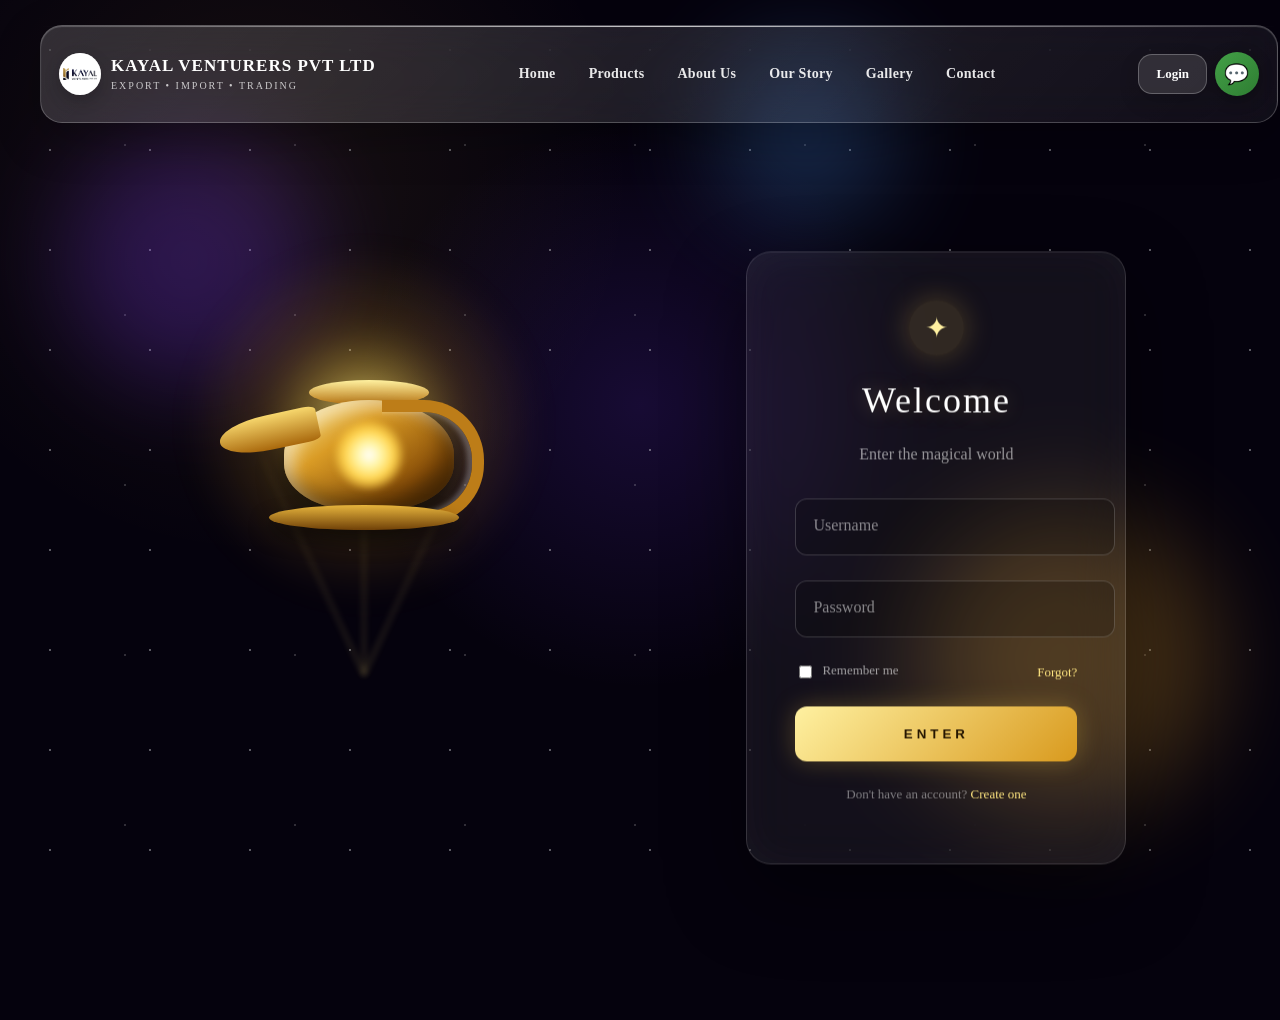
<file: templates/login.html>
<!DOCTYPE html>
<html lang="en">
<head>
    <meta charset="UTF-8">
    <meta name="viewport" content="width=device-width, initial-scale=1.0">
    <link rel="stylesheet" href="/static/css/login.css">
    <link rel="stylesheet" href="/static/css/navbar.css">
    <link rel="stylesheet" href="/static/css/chat.css">
    <title>Login - Kayal Venturers</title>
</head>
<body>

    <div class="navbar-wrapper" id="navbarWrapper">

    <nav class="navbar" id="navbar">

        <!-- =================================================
             LOGO
        ================================================== -->

        <a href="#home" class="brand">

            <div class="brand-logo">
                <img src="/static/images/logo.png" alt="">
            </div>

            <div class="brand-text">

                <div class="brand-name">
                    KAYAL VENTURERS PVT LTD
                </div>

                <div class="brand-subtitle">
                    EXPORT • IMPORT • TRADING
                </div>

            </div>

        </a>


        <!-- =================================================
             NAVIGATION
        ================================================== -->

        <ul class="nav-menu" id="navMenu">

            <li class="nav-item">

                <a href="/static/index.html"
                   class="nav-link active">

                    Home

                </a>

            </li>


            <li class="nav-item">

                <a href="#products"
                   class="nav-link">

                    Products

                </a>

            </li>


            <li class="nav-item">

                <a href="/static/about.html"
                   class="nav-link">

                    About Us

                </a>

            </li>


            <li class="nav-item">

                <a href="#story"
                   class="nav-link">

                    Our Story

                </a>

            </li>


            <li class="nav-item">

                <a href="/static/gallery.html"
                   class="nav-link">

                    Gallery

                </a>

            </li>


            <li class="nav-item">

                <a href="#contact"
                   class="nav-link">

                    Contact

                </a>

            </li>

        </ul>


        <!-- =================================================
             RIGHT SIDE
        ================================================== -->

        <div class="nav-action">

            <a href="login.html"
               class="contact-button"
               id="loginButton">

                Login

            </a>


            <!--
                This can connect to your
                existing chat button later.
            -->

            <button
                class="nav-chat-button"
                id="chatButton"
                type="button"
                aria-label="Open Chat">

                💬

            </button>

        </div>


        <!-- =================================================
             MOBILE MENU BUTTON
        ================================================== -->

        <button
            class="menu-toggle"
            id="menuToggle"
            type="button"
            aria-label="Open navigation menu">

            <span></span>
            <span></span>
            <span></span>

        </button>

    </nav>

</div> 

    <!-- MAGICAL BACKGROUND -->
    <div class="magic-background">
        <div class="stars"></div>
        <div class="magic-orb orb-one"></div>
        <div class="magic-orb orb-two"></div>
        <div class="magic-orb orb-three"></div>
    </div>

    <!-- LAMP -->
    <div class="lamp-area">
        <div class="lamp-glow"></div>
        <div class="light-ray ray-one"></div>
        <div class="light-ray ray-two"></div>
        <div class="light-ray ray-three"></div>
        <div class="magic-lamp">
            <div class="lamp-top"></div>
            <div class="lamp-body">
                <div class="lamp-light"></div>
            </div>
            <div class="lamp-handle"></div>
            <div class="lamp-spout"></div>
            <div class="lamp-base"></div>
        </div>
        <div class="magic-smoke smoke-one"></div>
        <div class="magic-smoke smoke-two"></div>
        <div class="magic-smoke smoke-three"></div>
    </div>

    <!-- LOGIN BOX -->
    <div class="login-container">
        <div class="login-box">
            <div class="login-icon">✦</div>
            <h1>Welcome</h1>
            <p class="login-subtitle">Enter the magical world</p>

            <form id="loginForm">
                <div class="input-group">
                    <input type="text" id="username" required placeholder=" ">
                    <label for="username">Username</label>
                </div>

                <div class="input-group">
                    <input type="password" id="password" required placeholder=" ">
                    <label for="password">Password</label>
                </div>

                <div class="login-options">
                    <label class="remember">
                        <input type="checkbox" id="rememberMe">
                        <span>Remember me</span>
                    </label>
                    <a href="#">Forgot?</a>
                </div>

                <button type="submit" class="magic-button">
                    <span>ENTER</span>
                    <div class="button-glow"></div>
                </button>
            </form>

            <p class="register-text">
                Don't have an account?
                <a href="#">Create one</a>
            </p>
        </div>
    </div>

    <!-- CHAT BUTTON -->

<!-- <button id="chatButton" class="chat-button">
    💬
</button> -->


<!-- CHAT BOX -->

<div id="chatBox" class="chat-box">

    <!-- HEADER -->

    <div class="chat-header">

        <div class="chat-profile">

            <div class="chat-logo">
                <img src="/static/images/logo.png" alt="">
            </div>

            <div class="chat-title">
                <h3>Kayal Venturers Pvt Ltd</h3>
                <span>
                    <i></i> Online
                </span>
            </div>

        </div>

        <button id="closeChat" class="close-chat">
            ×
        </button>

    </div>


    <!-- WELCOME SECTION -->

    <div class="chat-welcome">

        <h2>
            Start a Conversation 👋
        </h2>

        <p>
            How can we help you today?
        </p>

        <div class="quick-buttons">

            <button class="quick-message"
                    onclick="selectMessage('I need a product enquiry.')">
                📦 Product Enquiry
            </button>

            <button class="quick-message"
                    onclick="selectMessage('I need an export enquiry.')">
                🚢 Export Enquiry
            </button>

            <button class="quick-message"
                    onclick="selectMessage('I would like to request a quotation.')">
                💰 Request a Quote
            </button>

        </div>

    </div>


    <!-- CHAT BODY -->

    <div class="chat-body" id="chatBody">

        <div class="message received">

            Hello! 👋

            <br><br>

            Welcome to <strong>Kayal Venturers</strong>.

            <br><br>

            Please tell us how we can help you.

        </div>

    </div>

    <!-- CHAT FOOTER -->

    <div class="chat-footer">

        <input
            type="text"
            id="chatInput"
            placeholder="Type your message..."
        >

        <button
            id="sendMessage"
            class="send-button"
            type="button">
        </button>

    </div>

</div>



    <!-- BACKGROUND CONTROL -->
    <!-- <div class="background-control">
        <label for="backgroundColor">Background</label>
        <input type="color" id="backgroundColor" value="#05020d">
    </div> -->

    <!-- =====================================================
     JAVASCRIPT
    ===================================================== -->
    <script src="/static/js/navbar.js"></script>
    <script src="/static/js/login.js"></script>
    <script src="/static/js/chat.js"></script>
    

</body>
</html>
</file>
<file: static/css/login.css>
/* =====================================================
   KAYAL VENTURERS
   MAGICAL LOGIN PAGE
===================================================== */





/* =====================================================
   ROOT VARIABLES
===================================================== */

:root {

    --background-color: #05020d;

    --gold: #ffd76a;

    --gold-light: #fff4b0;

    --purple: #9b5cff;

    --white: #ffffff;

}


/* =====================================================
   GLOBAL RESET
===================================================== */
/* 
* {

    margin: 0;

    padding: 0;

    box-sizing: border-box;

} */


html,
body {

    width: 100%;

    min-height: 100%;

    margin: 0;

    padding: 0;

    /* overflow: hidden; */

}


body {

    /* font-family:
        Arial,
        Helvetica,
        sans-serif; */

    background:
        var(--background-color);

    color:
        var(--white);

    padding-top: 120px;

    min-height: 100vh;

}


/* =====================================================
   MAGICAL BACKGROUND
===================================================== */

.magic-background {

    position: fixed;

    inset: 0;

    width: 100%;

    height: 100%;

    overflow: hidden;

    background:

        radial-gradient(
            circle at 50% 45%,
            rgba(120,60,255,0.16),
            transparent 35%
        ),

        radial-gradient(
            circle at 20% 20%,
            rgba(255,190,70,0.08),
            transparent 30%
        ),

        var(--background-color);

    z-index: 0;

}


/* =====================================================
   STARS
===================================================== */

.stars {

    position: absolute;

    inset: 0;

    background-image:

        radial-gradient(
            white 1px,
            transparent 1px
        ),

        radial-gradient(
            rgba(255,255,255,0.5) 1px,
            transparent 1px
        );

    background-size:
        100px 100px,
        170px 170px;

    background-position:
        0 0,
        40px 60px;

    opacity: 0.35;

    animation:
        starMove 20s linear infinite;

}


@keyframes starMove {

    from {

        transform:
            translateY(0);

    }

    to {

        transform:
            translateY(-100px);

    }

}


/* =====================================================
   MAGIC ORBS
===================================================== */

.magic-orb {

    position: absolute;

    border-radius: 50%;

    filter: blur(50px);

    opacity: 0.25;

    animation:
        floatingOrb 8s ease-in-out infinite;

}


/* =====================================================
   MAGIC ORB 1
===================================================== */

.orb-one {

    width: 250px;

    height: 250px;

    background:
        #7b35ff;

    left: 5%;

    top: 15%;

}


/* =====================================================
   MAGIC ORB 2
===================================================== */

.orb-two {

    width: 300px;

    height: 300px;

    background:
        #ffb52e;

    right: 5%;

    bottom: 10%;

    animation-delay:
        2s;

}


/* =====================================================
   MAGIC ORB 3
===================================================== */

.orb-three {

    width: 180px;

    height: 180px;

    background:
        #4e9cff;

    right: 30%;

    top: 5%;

    animation-delay:
        4s;

}


/* =====================================================
   ORB ANIMATION
===================================================== */

@keyframes floatingOrb {

    0%,
    100% {

        transform:
            translate(0,0);

    }

    50% {

        transform:
            translate(30px,-40px);

    }

}


/* =====================================================
   LAMP AREA
===================================================== */

.lamp-area {

    position: absolute;

    left: 12%;

    top: 50%;

    width: 420px;

    height: 500px;

    transform:
        translateY(-50%);

    z-index: 5;

}


/* =====================================================
   LAMP GLOW
===================================================== */

.lamp-glow {

    position: absolute;

    width: 350px;

    height: 350px;

    left: 50%;

    top: 45%;

    transform:
        translate(-50%, -50%);

    border-radius: 50%;

    background:

        radial-gradient(
            circle,
            rgba(255,240,150,0.95) 0%,
            rgba(255,210,70,0.45) 20%,
            rgba(255,180,30,0.15) 40%,
            transparent 72%
        );

    filter:
        blur(15px);

    animation:
        lampGlow 2.5s ease-in-out infinite;

}


/* =====================================================
   LAMP GLOW ANIMATION
===================================================== */

@keyframes lampGlow {

    0%,
    100% {

        opacity: 0.65;

        transform:
            translate(-50%, -50%)
            scale(0.95);

    }

    50% {

        opacity: 1;

        transform:
            translate(-50%, -50%)
            scale(1.12);

    }

}


/* =====================================================
   MAGIC LAMP
===================================================== */

.magic-lamp {

    position: absolute;

    width: 250px;

    height: 210px;

    left: 50%;

    top: 50%;

    transform:
        translate(-50%, -50%);

}


/* =====================================================
   LAMP BODY
===================================================== */

.lamp-body {

    position: absolute;

    width: 170px;

    height: 110px;

    left: 45px;

    top: 55px;

    border-radius:
        50% 50% 42% 42%;

    background:

        linear-gradient(
            145deg,
            #fff1a0,
            #d99b25 35%,
            #8a4f08 75%,
            #3d2104
        );

    box-shadow:

        inset
        -12px -15px 20px
        rgba(0,0,0,0.35),

        inset
        10px 8px 15px
        rgba(255,255,255,0.45),

        0 15px 25px
        rgba(0,0,0,0.5);

}


/* =====================================================
   LAMP LIGHT
===================================================== */

.lamp-light {

    position: absolute;

    width: 70px;

    height: 70px;

    left: 50%;

    top: 50%;

    transform:
        translate(-50%, -50%);

    border-radius: 50%;

    background:

        radial-gradient(
            circle,
            #ffffff 0%,
            #fff5a5 25%,
            #ffd34d 50%,
            transparent 75%
        );

    filter:
        blur(3px);

    animation:
        flameLight 1.5s ease-in-out infinite;

}


/* =====================================================
   FLAME LIGHT ANIMATION
===================================================== */

@keyframes flameLight {

    0%,
    100% {

        transform:
            translate(-50%, -50%)
            scale(0.9);

        opacity:
            0.75;

    }

    50% {

        transform:
            translate(-50%, -50%)
            scale(1.15);

        opacity:
            1;

    }

}


/* =====================================================
   LAMP TOP
===================================================== */

.lamp-top {

    position: absolute;

    width: 120px;

    height: 25px;

    left: 70px;

    top: 35px;

    border-radius: 50%;

    background:

        linear-gradient(
            to bottom,
            #fff1a0,
            #b87512
        );

}


/* =====================================================
   LAMP SPOUT
===================================================== */

.lamp-spout {

    position: absolute;

    width: 100px;

    height: 35px;

    left: -20px;

    top: 70px;

    border-radius:
        80% 20% 20% 80%;

    transform:
        rotate(-12deg);

    background:

        linear-gradient(
            to bottom,
            #f7d76d,
            #a9680c
        );

}


/* =====================================================
   LAMP HANDLE
===================================================== */

.lamp-handle {

    position: absolute;

    width: 90px;

    height: 100px;

    right: 5px;

    top: 55px;

    border:
        12px solid #bd7d18;

    border-left:
        0;

    border-radius:
        0 60px 60px 0;

    box-shadow:

        inset
        -5px 0 5px
        rgba(255,255,255,0.25);

}


/* =====================================================
   LAMP BASE
===================================================== */

.lamp-base {

    position: absolute;

    width: 190px;

    height: 25px;

    left: 30px;

    bottom: 25px;

    border-radius: 50%;

    background:

        linear-gradient(
            to bottom,
            #e7b53d,
            #704108
        );

    box-shadow:

        0 10px 20px
        rgba(0,0,0,0.5);

}


/* =====================================================
   MAGICAL SMOKE
===================================================== */

.magic-smoke {

    position: absolute;

    width: 25px;

    height: 25px;

    border-radius: 50%;

    background:

        radial-gradient(
            circle,
            rgba(255,255,255,0.8),
            rgba(190,130,255,0.3),
            transparent
        );

    filter:
        blur(4px);

    opacity:
        0;

    left:
        205px;

    top:
        110px;

}


/* =====================================================
   SMOKE 1
===================================================== */

.smoke-one {

    animation:
        smoke 4s ease-in-out infinite;

}


/* =====================================================
   SMOKE 2
===================================================== */

.smoke-two {

    animation:
        smoke 4s ease-in-out 1.3s infinite;

}


/* =====================================================
   SMOKE 3
===================================================== */

.smoke-three {

    animation:
        smoke 4s ease-in-out 2.6s infinite;

}


/* =====================================================
   SMOKE ANIMATION
===================================================== */

@keyframes smoke {

    0% {

        opacity:
            0;

        transform:
            translate(0,0)
            scale(0.5);

    }

    20% {

        opacity:
            0.8;

    }

    100% {

        opacity:
            0;

        transform:
            translate(40px,-130px)
            scale(2);

    }

}


/* =====================================================
   LIGHT RAYS
===================================================== */

.light-ray {

    position: absolute;

    left: 50%;

    top: 35%;

    width: 3px;

    height: 300px;

    transform-origin:
        center bottom;

    background:

        linear-gradient(
            to top,
            rgba(255,230,120,0.5),
            transparent
        );

    filter:
        blur(3px);

    opacity:
        0.4;

    animation:
        rayPulse 3s ease-in-out infinite;

}


/* =====================================================
   RAY 1
===================================================== */

.ray-one {

    transform:
        translateX(-50%)
        rotate(-25deg);

}


/* =====================================================
   RAY 2
===================================================== */

.ray-two {

    transform:
        translateX(-50%)
        rotate(0deg);

    animation-delay:
        0.7s;

}


/* =====================================================
   RAY 3
===================================================== */

.ray-three {

    transform:
        translateX(-50%)
        rotate(25deg);

    animation-delay:
        1.4s;

}


/* =====================================================
   RAY ANIMATION
===================================================== */

@keyframes rayPulse {

    0%,
    100% {

        opacity:
            0.1;

    }

    50% {

        opacity:
            0.7;

    }

}


/* =====================================================
   LOGIN CONTAINER
===================================================== */

.login-container {

    position: absolute;

    right: 12%;

    top: 62%;

    transform:
        translateY(-50%);

    width: 380px;

    z-index: 10;

}


/* =====================================================
   LOGIN BOX
===================================================== */

.login-box {

    padding: 48px;

    border-radius: 25px;

    background:
        rgba(255,255,255,0.06);

    border:
        1px solid
        rgba(255,255,255,0.15);

    backdrop-filter:
        blur(25px);

    -webkit-backdrop-filter:
        blur(25px);

    box-shadow:

        0 30px 80px
        rgba(0,0,0,0.45),

        inset
        0 0 40px
        rgba(255,255,255,0.03);

}


/* =====================================================
   LOGIN ICON
===================================================== */

.login-icon {

    width: 55px;

    height: 55px;

    margin:
        0 auto 20px;

    display: flex;

    align-items: center;

    justify-content: center;

    border-radius: 50%;

    color:
        #fff0a0;

    font-size:
        28px;

    background:
        rgba(255,215,90,0.12);

    box-shadow:

        0 0 30px
        rgba(255,210,70,0.25);

}


/* =====================================================
   LOGIN TITLE
===================================================== */

.login-box h1 {

    text-align: center;

    font-size: 36px;

    font-weight: 400;

    letter-spacing: 2px;

    color:
        white;

    text-shadow:

        0 0 20px
        rgba(255,220,100,0.25);

}


/* =====================================================
   LOGIN SUBTITLE
===================================================== */

.login-subtitle {

    margin:
        10px 0 35px;

    text-align:
        center;

    color:
        rgba(255,255,255,0.55);

}


/* =====================================================
   INPUT GROUP
===================================================== */

.input-group {

    position: relative;

    margin-bottom:
        25px;

}


/* =====================================================
   INPUT
===================================================== */

.input-group input {

    width: 100%;

    height: 55px;

    padding:
        0 18px;

    border:
        1px solid
        rgba(255,255,255,0.18);

    outline:
        none;

    border-radius:
        12px;

    background:
        rgba(0,0,0,0.2);

    color:
        white;

    font-size:
        15px;

}


/* =====================================================
   INPUT LABEL
===================================================== */

.input-group label {

    position: absolute;

    left: 18px;

    top: 18px;

    color:
        rgba(255,255,255,0.5);

    pointer-events:
        none;

    transition:
        0.3s;

}


/* =====================================================
   INPUT FOCUS
===================================================== */

.input-group input:focus {

    border-color:
        rgba(255,220,100,0.7);

    box-shadow:

        0 0 20px
        rgba(255,210,70,0.1);

}


/* =====================================================
   FLOATING INPUT LABEL
===================================================== */

.input-group input:focus + label,
.input-group input:not(:placeholder-shown) + label {

    top:
        -8px;

    left:
        14px;

    padding:
        0 6px;

    font-size:
        11px;

    background:
        var(--background-color);

    color:
        #ffe681;

}


/* =====================================================
   LOGIN OPTIONS
===================================================== */

.login-options {

    display:
        flex;

    justify-content:
        space-between;

    align-items:
        center;

    margin-bottom:
        25px;

    font-size:
        13px;

}


/* =====================================================
   REMEMBER ME
===================================================== */

.remember {

    display:
        flex;

    gap:
        7px;

    color:
        rgba(255,255,255,0.6);

}


/* =====================================================
   LOGIN LINKS
===================================================== */

.login-options a,
.register-text a {

    color:
        #ffe681;

    text-decoration:
        none;

}


.login-options a:hover,
.register-text a:hover {

    text-shadow:
        0 0 10px #ffd85c;

}


/* =====================================================
   MAGIC BUTTON
===================================================== */

.magic-button {

    position:
        relative;

    width:
        100%;

    height:
        55px;

    border:
        none;

    border-radius:
        12px;

    cursor:
        pointer;

    overflow:
        hidden;

    color:
        #241500;

    font-weight:
        bold;

    letter-spacing:
        4px;

    background:

        linear-gradient(
            135deg,
            #fff1a1,
            #d99a1e
        );

    box-shadow:

        0 0 25px
        rgba(255,210,70,0.25);

    transition:
        0.3s;

}


/* =====================================================
   MAGIC BUTTON HOVER
===================================================== */

.magic-button:hover {

    transform:
        translateY(-3px);

    box-shadow:

        0 0 40px
        rgba(255,210,70,0.55);

}


/* =====================================================
   MAGIC BUTTON ACTIVE
===================================================== */

.magic-button:active {

    transform:
        scale(0.97);

}


/* =====================================================
   BUTTON GLOW
===================================================== */

.button-glow {

    position:
        absolute;

    top:
        0;

    left:
        -100%;

    width:
        50%;

    height:
        100%;

    background:

        linear-gradient(
            90deg,
            transparent,
            rgba(255,255,255,0.7),
            transparent
        );

    transform:
        skewX(-20deg);

    animation:
        buttonSweep 3s infinite;

}


/* =====================================================
   BUTTON SWEEP ANIMATION
===================================================== */

@keyframes buttonSweep {

    0% {

        left:
            -100%;

    }

    40%,
    100% {

        left:
            150%;

    }

}


/* =====================================================
   REGISTER TEXT
===================================================== */

.register-text {

    margin-top:
        25px;

    text-align:
        center;

    font-size:
        13px;

    color:
        rgba(255,255,255,0.45);

}


/* =====================================================
   BACKGROUND CONTROL
===================================================== */

.background-control {

    position:
        fixed;

    bottom:
        20px;

    left:
        20px;

    z-index:
        100;

    display:
        none !important;

    align-items:
        center;

    gap:
        10px;

    padding:
        10px 14px;

    border-radius:
        10px;

    background:
        rgba(0,0,0,0.35);

    border:
        1px solid
        rgba(255,255,255,0.1);

    backdrop-filter:
        blur(10px);

    font-size:
        12px;

}


/* =====================================================
   BACKGROUND COLOR INPUT
===================================================== */

.background-control input {

    width:
        35px;

    height:
        25px;

    border:
        none;

    padding:
        0;

    cursor:
        pointer;

}


/* =====================================================
   MOBILE
===================================================== */

@media (max-width: 900px) {


    /* =================================================
       MOBILE LAMP
    ================================================== */

    .lamp-area {

        left:
            50%;

        top:
            15%;

        transform:
            translateX(-50%)
            scale(0.55);

    }


    /* =================================================
       MOBILE LOGIN
    ================================================== */

    .login-container {

        left:
            50%;

        right:
            auto;

        top:
            52%;

        width:
            90%;

        max-width:
            390px;

        transform:
            translate(-50%, 0);

    }


    /* =================================================
       MOBILE LOGIN BOX
    ================================================== */

    .login-box {

        padding:
            30px;

    }

}
</file>
<file: static/css/navbar.css>
/* =====================================================
   KAYAL VENTURERS
   3D GLASS NAVBAR
===================================================== */

/* =====================================================
   PAGE BACKGROUND
===================================================== */

/* html,
body {
    margin: 0;
    padding: 0;
    min-height: 100%;
    background:
        radial-gradient(circle at 20% 20%, #176b45 0%, transparent 35%),
        radial-gradient(circle at 80% 30%, #0b5134 0%, transparent 35%),
        linear-gradient(135deg, #031f13, #073b25, #0a5c38);
    color: white;
}
 */






 

/* =====================================================
   NAVBAR WRAPPER
===================================================== */

.navbar-wrapper {

    position: fixed;

    top: 25px;

    left: 50%;

    transform:
        translateX(-50%);

    width:
        min(1200px, calc(100% - 50px));

    z-index: 9999;

    perspective: 1200px;

    transition:
        top 0.4s ease;

}


/* =====================================================
   NAVBAR
===================================================== */

.navbar {

    position: relative;

    width: 100%;

    min-height: 76px;

    padding:
        10px 18px;

    display: flex;

    align-items: center;

    justify-content: space-between;

    gap: 20px;


    /* GLASS */

    background:
        linear-gradient(
            135deg,
            rgba(255,255,255,0.16),
            rgba(255,255,255,0.05)
        );


    backdrop-filter:
        blur(22px);

    -webkit-backdrop-filter:
        blur(22px);


    /* BORDER */

    border:
        1px solid
        rgba(255,255,255,0.22);


    border-radius:
        22px;


    /* 3D SHADOW */

    box-shadow:

        0 15px 45px
        rgba(0,0,0,0.25),

        inset 0 1px 1px
        rgba(255,255,255,0.20);


    transform-style:
        preserve-3d;


    transition:

        min-height 0.4s ease,

        padding 0.4s ease,

        border-radius 0.4s ease,

        background 0.4s ease,

        box-shadow 0.4s ease;

}


/* =====================================================
   TOP GLASS HIGHLIGHT
===================================================== */

.navbar::before {

    content: "";

    position: absolute;

    top: 0;

    left: 0;

    width: 100%;

    height: 1px;

    background:
        linear-gradient(
            90deg,
            transparent,
            rgba(255,255,255,0.7),
            transparent
        );

    pointer-events: none;

}


/* =====================================================
   LOGO
===================================================== */

.brand {

    display: flex;

    align-items: center;

    gap: 10px;

    text-decoration: none;

    color: white;

    flex-shrink: 0;

    transform:
        translateZ(30px);

}


/* =====================================================
   LOGO CIRCLE
===================================================== */

.brand-logo {

    width: 42px;

    height: 42px;

    border-radius: 50%;

    display: flex;

    align-items: center;

    justify-content: center;

    overflow: hidden;

    /* font-size: 22px;

    font-weight: 800; */


    background:
        linear-gradient(
            135deg,
            #ffffff,
            #ffffff
        );


    /* color:
        #0d4b2b; */


    box-shadow:
        0 6px 16px rgba(0,0,0,0.20),
        inset 0 2px 4px rgba(255,255,255,0.8);



     transform: translateZ(20px);

}


/* ACTUAL LOGO IMAGE */

.brand-logo img {
    width: 80%;
    height: 80%;

    max-width: 100%;
    max-height: 100%;

    object-fit: contain;

    display: block;
}


/* =====================================================
   LOGO HOVER 3D
===================================================== */

.brand:hover .brand-logo {

    transform:

        translateZ(20px)

        rotateY(15deg)

        rotateX(-8deg)

        scale(1.08);

}


/* =====================================================
   BRAND TEXT
===================================================== */

.brand-text {

    display: flex;

    flex-direction: column;

    line-height: 1.1;

}


.brand-name {

    font-size: 17px;

    font-weight: 800;

    letter-spacing: 1px;

}


.brand-subtitle {

    font-size: 10px;

    opacity: 0.75;

    letter-spacing: 2px;

    margin-top: 4px;

}


/* =====================================================
   NAV MENU
===================================================== */

.nav-menu {

    display: flex;

    align-items: center;

    justify-content: center;

    gap: 5px;

    list-style: none;

    margin: 0;

    padding: 0;

    transform:
        translateZ(25px);

}


/* =====================================================
   NAV ITEM
===================================================== */

.nav-item {

    position: relative;

}


/* =====================================================
   NAV LINK
===================================================== */

.nav-link {

    position: relative;

    display: block;

    padding:
        13px 14px;

    color:
        rgba(255,255,255,0.90);

    text-decoration: none;

    font-size: 14px;

    font-weight: 600;

    letter-spacing: 0.3px;

    border-radius: 12px;


    transform-style:
        preserve-3d;


    transition:

        color 0.25s ease,

        transform 0.25s ease,

        background 0.25s ease;

}


/* =====================================================
   NAV HOVER 3D
===================================================== */

.nav-link:hover {

    color: white;

    background:
        rgba(255,255,255,0.10);

    transform:

        translateZ(18px)

        translateY(-3px);

}


/* =====================================================
   ANIMATED UNDERLINE
===================================================== */

.nav-link::after {

    content: "";

    position: absolute;

    left: 50%;

    bottom: 5px;

    width: 0;

    height: 2px;

    border-radius: 20px;

    background:
        #8ff5b7;

    transform:
        translateX(-50%);

    box-shadow:
        0 0 10px
        rgba(143,245,183,0.7);

    transition:
        width 0.3s ease;

}


.nav-link:hover::after,
.nav-link.active::after {

    width: 55%;

}


/* =====================================================
   RIGHT ACTION
===================================================== */

.nav-action {

    display: flex;

    align-items: center;

    gap: 8px;

    flex-shrink: 0;

    transform:
        translateZ(35px);

}


/* =====================================================
   CONTACT BUTTON
===================================================== */

.contact-button {

    display: flex;

    align-items: center;

    justify-content: center;

    padding:
        11px 17px;

    border-radius:
        14px;

    border:
        1px solid
        rgba(255,255,255,0.25);

    background:
        rgba(255,255,255,0.12);

    color: white;

    text-decoration: none;

    font-size: 13px;

    font-weight: 700;


    box-shadow:
        0 8px 20px
        rgba(0,0,0,0.15);


    transition:
        all 0.3s ease;

}


.contact-button:hover {

    background:
        rgba(255,255,255,0.20);

    transform:
        translateZ(18px)
        translateY(-3px);

}


/* =====================================================
   CHAT BUTTON
===================================================== */

.nav-chat-button {

    width: 44px;

    height: 44px;

    border-radius: 50%;

    display: flex;

    align-items: center;

    justify-content: center;

    border: none;

    cursor: pointer;

    background:
        linear-gradient(
            135deg,
            #1d9b50,
            #0e6d36
        );

    color: white;

    font-size: 20px;


    box-shadow:

        0 8px 20px
        rgba(0,0,0,0.25),

        inset 0 1px 2px
        rgba(255,255,255,0.3);


    transition:
        all 0.3s ease;

}


.nav-chat-button:hover {

    transform:
        translateZ(20px)
        scale(1.08);

}


/* =====================================================
   MOBILE MENU BUTTON
===================================================== */

.menu-toggle {

    display: none;

    width: 45px;

    height: 45px;

    border: none;

    border-radius: 13px;

    background:
        rgba(255,255,255,0.12);

    border:
        1px solid
        rgba(255,255,255,0.20);

    cursor: pointer;

    position: relative;

    z-index: 10001;

}


.menu-toggle span {

    position: absolute;

    left: 11px;

    width: 23px;

    height: 2px;

    background: white;

    border-radius: 10px;

    transition:
        all 0.3s ease;

}


.menu-toggle span:nth-child(1) {

    top: 14px;

}


.menu-toggle span:nth-child(2) {

    top: 21px;

}


.menu-toggle span:nth-child(3) {

    top: 28px;

}


/* =====================================================
   HAMBURGER → X
===================================================== */

.menu-toggle.active span:nth-child(1) {

    top: 21px;

    transform:
        rotate(45deg);

}


.menu-toggle.active span:nth-child(2) {

    opacity: 0;

}


.menu-toggle.active span:nth-child(3) {

    top: 21px;

    transform:
        rotate(-45deg);

}


/* =====================================================
   SCROLL EFFECT
===================================================== */

body.scrolled .navbar-wrapper {

    top: 12px;

}


body.scrolled .navbar {

    min-height: 62px;

    padding:
        7px 15px;

    border-radius:
        18px;

    background:
        rgba(8,45,27,0.72);


    box-shadow:

        0 15px 40px
        rgba(0,0,0,0.32),

        inset 0 1px 1px
        rgba(255,255,255,0.16);

}


body.scrolled .brand-logo {

    width: 40px;

    height: 40px;

    font-size: 18px;

}


body.scrolled .brand-subtitle {

    display: none;

}


/* =====================================================
   MOBILE
===================================================== */

@media (max-width: 900px) {

    .navbar-wrapper {

        width:
            calc(100% - 30px);

        top: 15px;

    }


    .navbar {

        min-height: 65px;

        padding:
            8px 12px;

    }


    /* ---------------------------------------------
       MOBILE NAV MENU
    --------------------------------------------- */

    .nav-menu {

        position: fixed;

        top: -20px;

        right: -110%;

        width:
            min(360px, 88vw);

        height: 110vh;

        padding:
            110px 30px 40px;

        flex-direction: column;

        align-items: stretch;

        justify-content: flex-start;

        gap: 8px;


        background:
            rgba(7,40,25,0.96);


        backdrop-filter:
            blur(25px);

        -webkit-backdrop-filter:
            blur(25px);


        border-left:
            1px solid
            rgba(255,255,255,0.15);


        box-shadow:
            -20px 0 50px
            rgba(0,0,0,0.3);


        transform: none;


        transition:

            right 0.45s
            cubic-bezier(
                0.22,
                1,
                0.36,
                1
            );

    }


    .nav-menu.open {

        right: 0;

    }


    .nav-link {

        font-size: 18px;

        padding:
            16px 15px;

    }


    .nav-link::after {

        bottom: 8px;

        left: 15px;

        transform: none;

    }


    .nav-link:hover::after,
    .nav-link.active::after {

        width: 80px;

    }


    /* ---------------------------------------------
       HIDE DESKTOP ACTIONS
    --------------------------------------------- */

    .nav-action {

        display: none;

    }


    /* ---------------------------------------------
       SHOW HAMBURGER
    --------------------------------------------- */

    .menu-toggle {

        display: block;

    }


    /* ---------------------------------------------
       LOGO
    --------------------------------------------- */

    .brand-name {

        font-size: 14px;

    }


    .brand-subtitle {

        display: none;

    }


    .brand-logo {

        width: 42px;

        height: 42px;

        font-size: 18px;

    }

}


/* =====================================================
   SMALL MOBILE
===================================================== */

@media (max-width: 500px) {

    .navbar-wrapper {

        width:
            calc(100% - 20px);

    }


    .brand-name {

        font-size: 13px;

        letter-spacing: 0.5px;

    }


    .brand-logo {

        width: 40px;

        height: 40px;

    }

}

------------LOGIN DETAILS----------------------

/* =====================================================
   LOGIN SCREEN HIDDEN BY DEFAULT
===================================================== */

#loginScreen {

    opacity: 0;

    visibility: hidden;

    pointer-events: none;

}


/* =====================================================
   SHOW LOGIN WHEN LOGIN BUTTON IS CLICKED
===================================================== */

#loginScreen.show {

    opacity: 1;

    visibility: visible;

    pointer-events: auto;

}
</file>
<file: static/css/chat.css>
/* =========================================================
   FLOATING CHAT BUTTON
========================================================= */

/* #chatButton.chat-button {
    position: fixed !important;

    top: auto !important;
    left: auto !important;

    right: 25px !important;
    bottom: 25px !important;

    width: 60px;
    height: 60px;

    margin: 0;
    padding: 0;

    border: none;
    border-radius: 50%;

    background-color: #1b5e20;

    color: white;

    font-size: 27px;

    display: flex;
    align-items: center;
    justify-content: center;

    cursor: pointer;

    box-shadow:
        0 6px 20px rgba(0, 0, 0, 0.25);

    z-index: 99999 !important;

    box-sizing: border-box;

    line-height: 1;
} */


/* CHAT BUTTON HOVER */

/* #chatButton.chat-button:hover {
    transform: scale(1.08);
}
 */

/* =========================================================
   CHAT BOX
========================================================= */

/* #chatBox.chat-box {

    position: fixed !important;

    top: auto !important;
    left: auto !important;

    right: 25px !important;
    bottom: 95px !important;

    width: 320px;

    height: 500px;

    margin: 0;
    padding: 0;

    background-color: white;

    border-radius: 18px;

    box-shadow:
        0 12px 40px rgba(0, 0, 0, 0.25);

    z-index: 99998 !important; */

    /*
       IMPORTANT
       JavaScript changes this to FLEX
       when opening the chat.
    */

    /* display: flex;

    flex-direction: column;

    overflow: hidden;

    box-sizing: border-box;
 */
     /* POP-IN */
    /* opacity: 0;
    visibility: hidden;
    transform: scale(0.7) translateY(30px);
    transform-origin: bottom right;

    transition:
        opacity 0.3s ease,
        transform 0.3s ease,
        visibility 0.3s ease;

} */


/* #chatBox.chat-box.show {
    opacity: 1;
    visibility: visible;
    transform: scale(1) translateY(0);
} */




/* =========================================================
   CHAT HEADER
   FIXED - DOES NOT SCROLL
========================================================= */

/* #chatBox .chat-header {

    position: relative;

    width: 100%;

    height: 72px;

    min-height: 72px;

    flex: 0 0 72px;

    display: flex;

    align-items: center;

    justify-content: space-between;

    padding: 12px 16px;

    background-color: #1b5e20;

    color: white;

    box-sizing: border-box;

    z-index: 20;
}
 */

/* =========================================================
   PROFILE
========================================================= */

/* #chatBox .chat-profile {

    display: flex;

    align-items: center;

    gap: 12px;

    min-width: 0;
}
 */

/* =========================================================
   K LOGO
========================================================= */

/* #chatBox .chat-logo {

    width: 44px;
    height: 44px;

    min-width: 44px;

    display: flex;

    align-items: center;
    justify-content: center;

    border-radius: 50%;

    background-color: white;

    overflow: hidden;

    color: #1b5e20;

}


#chatBox  .chat-logo img {

    width: 32px;

    height: 32px;

    object-fit: contain;

    display: block;

} */

/* =========================================================
   CHAT TITLE
========================================================= */

/* #chatBox .chat-title {

    display: flex;

    flex-direction: column;

    justify-content: center;

    min-width: 0;
}


/* KAYAL VENTURERS */

/* #chatBox .chat-title h3 {

    margin: 0;

    padding: 0;

    color: white;

    font-size: 15px;

    font-weight: 600;

    line-height: 1.3;

    white-space: nowrap;

    text-transform: uppercase;
}
 */

/* ONLINE */

/* #chatBox .chat-title span {

    display: flex;

    align-items: center;

    gap: 5px;

    margin-top: 3px;

    color: white;

    font-size: 12px;

    line-height: 1.2;
} */ 


/* =========================================================
   ONLINE GREEN DOT
========================================================= */

/* #chatBox .chat-title span i {

    width: 8px;
    height: 8px;

    min-width: 8px;

    display: inline-block;

    border-radius: 50%;

    background-color: #00e676;
} */


/* =========================================================
   CLOSE BUTTON
========================================================= */

/* #chatBox .close-chat {

    width: 36px;
    height: 36px;

    min-width: 36px;

    margin: 0;
    padding: 0;

    border: none;

    background: transparent;

    color: white;

    font-size: 28px;

    line-height: 1;

    cursor: pointer;

    display: flex;

    align-items: center;
    justify-content: center;
} */


/* #chatBox .close-chat:hover {

    background-color:
        rgba(255, 255, 255, 0.15);

    border-radius: 50%;
}
 */

/* =========================================================
   WELCOME SECTION
   FIXED
========================================================= */

/* #chatBox .chat-welcome {

    width: 100%;

    flex: 0 0 auto;

    padding: 18px;

    background-color: white;

    border-bottom: 1px solid #eeeeee;

    box-sizing: border-box;

    z-index: 15;
} */


/* TITLE */

/* #chatBox .chat-welcome h2 {

    margin: 0 0 6px;

    padding: 0;

    color: #222;

    font-size: 19px;

    font-weight: 600;

    line-height: 1.3;
} */


/* DESCRIPTION */

/* #chatBox .chat-welcome p {

    margin: 0 0 14px;

    padding: 0;

    color: #666;

    font-size: 14px;

    line-height: 1.4;
} */


/* =========================================================
   QUICK BUTTONS
========================================================= */

/* #chatBox .quick-buttons {

    width: 100%;

    display: flex;

    flex-direction: column;

    gap: 7px;
} */


/* QUICK BUTTON */

/* #chatBox .quick-message {

    width: 100%;

    min-height: 38px;

    padding: 9px 12px;

    border: 1px solid #dddddd;

    border-radius: 10px;

    background-color: white;

    color: #333;

    text-align: left;

    font-size: 13px;

    cursor: pointer;

    box-sizing: border-box;

    transition:
        background-color 0.2s ease,
        border-color 0.2s ease;
} */


/* QUICK BUTTON HOVER */

/* #chatBox .quick-message:hover {

    background-color: #f1f8e9;

    border-color: #1b5e20;
} */


/* =========================================================
   CHAT BODY
   ONLY THIS AREA SCROLLS
========================================================= */

/* #chatBox .chat-body {

    width: 100%;

    flex: 1 1 auto;

    min-height: 0;

    padding: 15px;

    background-color: #f5f5f5;

    overflow-y: scroll;

    overflow-x: hidden;

    box-sizing: border-box;

    /*
       Firefox scrollbar
    */

    /* scrollbar-width: auto;

    scrollbar-color:
        #888
        #e5e5e5; */
/* } */


/* =========================================================
   CHROME / EDGE / SAFARI SCROLLBAR
========================================================= */

/* #chatBox .chat-body::-webkit-scrollbar {

    width: 10px;
}


#chatBox .chat-body::-webkit-scrollbar-track {

    background-color: #e5e5e5;
}


#chatBox .chat-body::-webkit-scrollbar-thumb {

    background-color: #888;

    border-radius: 10px;

    border: 2px solid #e5e5e5;
}


#chatBox .chat-body::-webkit-scrollbar-thumb:hover {

    background-color: #555;
} */


/* =========================================================
   MESSAGES
========================================================= */

/* #chatBox .message {

    max-width: 78%;

    padding: 10px 13px;

    margin: 0 0 12px;

    border-radius: 13px;

    font-size: 13px;

    line-height: 1.25;

    word-wrap: break-word;

    overflow-wrap: break-word;

    box-sizing: border-box;
}
 */

/* =========================================================
   RECEIVED MESSAGE
========================================================= */

/* #chatBox .message.received {

    margin-right: auto;

    background-color: white;

    color: #333;

    border-bottom-left-radius: 4px;

    box-shadow:
        0 1px 4px rgba(0, 0, 0, 0.08);
}
 */

/* =========================================================
   SENT MESSAGE
========================================================= */

/* #chatBox .message.sent {

    margin-left: auto;

    background-color: #dcedc8;

    color: #222;

    border-bottom-right-radius: 4px;
} */


/* =========================================================
   CHAT FOOTER
   FIXED - DOES NOT SCROLL
========================================================= */

/* #chatBox .chat-footer {

    width: 100%;

    height: 64px;

    min-height: 64px;

    flex: 0 0 64px;

    display: flex;

    align-items: center;

    gap: 8px;

    padding: 10px 12px;

    background-color: white;

    border-top: 1px solid #dddddd;

    box-sizing: border-box;

    z-index: 20;
} */


/* =========================================================
   INPUT
========================================================= */

/* #chatBox .chat-footer input {

    flex: 1;

    width: auto;

    min-width: 0;

    height: 42px;

    margin: 0;

    padding: 8px 15px;

    border: 1px solid #dddddd;

    border-radius: 22px;

    outline: none;

    background-color: #f8f8f8;

    color: #333;

    font-family: Arial, sans-serif;

    font-size: 14px;

    box-sizing: border-box;
} */


/* #chatBox .chat-footer input:focus {

    border-color: #1b5e20;

    background-color: white;
}


#chatBox .chat-footer input::placeholder {

    color: #999;
}
 */

/* =========================================================
   SEND BUTTON
========================================================= */

/* #chatBox .send-button {

    width: 42px;
    height: 42px;

    min-width: 42px;

    flex-shrink: 0;

    margin: 0;
    padding: 0;

    border: none;

    border-radius: 50%;

    background-color: #1b5e20;

    color: white;

    font-size: 18px;

    cursor: pointer;

    display: flex;

    align-items: center;

    justify-content: center;

    box-sizing: border-box;
} */


/* SEND BUTTON SYMBOL */

/* #chatBox .send-button::before {

    content: "➤";

    display: block;

    color: white;

    font-size: 18px;

    line-height: 1;
}


#chatBox .send-button:hover {

    background-color: #144a18;

    transform: scale(1.05);
} */


/* =========================================================
   MOBILE
========================================================= */

/* @media (max-width: 576px) {


    /* CHAT BUTTON */

    /* #chatButton.chat-button {

        right: 15px !important;

        bottom: 15px !important;

        width: 56px;

        height: 56px;

        font-size: 24px;
    } */ 


    /* CHAT BOX */

    /* #chatBox.chat-box {

        top: auto !important;

        left: auto !important;

        right: 10px !important;

        bottom: 80px !important;

        width: calc(100% - 20px);

        height: calc(100vh - 100px);

        max-height: 650px;

        border-radius: 16px;
    }


    /* HEADER */

    /* #chatBox .chat-header {

        height: 68px;

        min-height: 68px;

        flex-basis: 68px;
    } */


    /* LOGO */

    /* #chatBox .chat-logo {

        width: 40px;
        height: 40px;

        min-width: 40px;

        font-size: 18px;
    }
 */

    /* TITLE */

    /* #chatBox .chat-title h3 {

        font-size: 16px;
    }


    #chatBox .chat-title span {

        font-size: 11px;
    } */


    /* WELCOME */

    /* #chatBox .chat-welcome {

        padding: 15px;
    }


    #chatBox .chat-welcome h2 {

        font-size: 17px;
    }


    #chatBox .chat-welcome p {

        font-size: 13px;
    } */


    /* QUICK BUTTON */

    /* #chatBox .quick-message {

        min-height: 36px;

        padding: 8px 10px;

        font-size: 12px;
    }
 */

    /* BODY */

    /* #chatBox .chat-body {

        padding: 12px;
    }
 */

    /* MESSAGE */

    /* #chatBox .message {

        max-width: 85%;

        font-size: 13px;
    } */


    /* FOOTER */

    /* #chatBox .chat-footer {

        height: 60px;

        min-height: 60px;

        flex-basis: 60px;

        padding: 9px;
    } */


    /* INPUT */

    /* #chatBox .chat-footer input {

        height: 40px;

        font-size: 13px;
    } */


    /* SEND */

    /* #chatBox .send-button {

        width: 40px;

        height: 40px;

        min-width: 40px;
    }

} */





/* =========================================================
   CHAT BUTTON - NAVBAR STYLE
========================================================= */

.nav-chat-button {
    width: 44px;
    height: 44px;
    border-radius: 50%;
    display: flex;
    align-items: center;
    justify-content: center;
    border: none;
    cursor: pointer;
    background: linear-gradient(135deg, #43a047, #2e7d32);
    color: white;
    font-size: 20px;
    box-shadow: 0 4px 15px rgba(0,0,0,0.3);
    transition: all 0.3s cubic-bezier(0.4, 0, 0.2, 1);
    position: relative;
    overflow: hidden;
}

.nav-chat-button::before {
    content: '';
    position: absolute;
    top: -50%;
    left: -50%;
    width: 200%;
    height: 200%;
    background: radial-gradient(circle, rgba(255,255,255,0.1) 0%, transparent 70%);
    opacity: 0;
    transition: opacity 0.4s ease;
}

.nav-chat-button:hover::before {
    opacity: 1;
}

.nav-chat-button:hover {
    transform: translateZ(20px) scale(1.08);
    box-shadow: 0 8px 30px rgba(0,0,0,0.4);
}

.nav-chat-button:active {
    transform: scale(0.95);
}

/* =========================================================
   CHAT BOX - MONOCHROME THEME WITH ANIMATIONS
========================================================= */

#chatBox.chat-box {
    position: fixed !important;
    top: auto !important;
    left: auto !important;
    right: 25px !important;
    bottom: 95px !important;
    width: 380px;
    height: 500px;
    margin: 0;
    padding: 0;
    background: #1a1a1a;
    border-radius: 20px;
    box-shadow: 
        0 20px 60px rgba(0,0,0,0.5),
        0 0 0 1px rgba(255,255,255,0.05);
    z-index: 99998 !important;
    display: flex;
    flex-direction: column;
    overflow: hidden;
    box-sizing: border-box;
    
    /* HIDDEN BY DEFAULT */
    opacity: 0;
    visibility: hidden;
    transform: perspective(1000px) rotateX(-15deg) scale(0.8) translateY(30px);
    transform-origin: bottom right;
    transition: 
        opacity 0.5s cubic-bezier(0.34, 1.56, 0.64, 1),
        transform 0.5s cubic-bezier(0.34, 1.56, 0.64, 1),
        visibility 0.3s ease;
}

/* SHOW CHAT - ANIMATION */
#chatBox.chat-box.show {
    opacity: 1;
    visibility: visible;
    transform: perspective(1000px) rotateX(0deg) scale(1) translateY(0);
}

/* =========================================================
   CHAT BOX - ANIMATION SEQUENCE FOR CHILDREN
========================================================= */

#chatBox.chat-box.show .chat-header {
    animation: slideDown 0.6s cubic-bezier(0.34, 1.56, 0.64, 1) 0.1s both;
}

#chatBox.chat-box.show .chat-welcome {
    animation: fadeInUp 0.6s cubic-bezier(0.34, 1.56, 0.64, 1) 0.2s both;
}

#chatBox.chat-box.show .chat-body {
    animation: fadeIn 0.6s ease 0.3s both;
}

#chatBox.chat-box.show .chat-footer {
    animation: slideUp 0.6s cubic-bezier(0.34, 1.56, 0.64, 1) 0.4s both;
}

/* =========================================================
   ANIMATION KEYFRAMES
========================================================= */

@keyframes slideDown {
    0% {
        opacity: 0;
        transform: translateY(-30px) scale(0.9);
    }
    100% {
        opacity: 1;
        transform: translateY(0) scale(1);
    }
}

@keyframes fadeInUp {
    0% {
        opacity: 0;
        transform: translateY(20px) scale(0.95);
    }
    100% {
        opacity: 1;
        transform: translateY(0) scale(1);
    }
}

@keyframes fadeIn {
    0% {
        opacity: 0;
        transform: scale(0.95);
    }
    100% {
        opacity: 1;
        transform: scale(1);
    }
}

@keyframes slideUp {
    0% {
        opacity: 0;
        transform: translateY(30px) scale(0.9);
    }
    100% {
        opacity: 1;
        transform: translateY(0) scale(1);
    }
}

/* =========================================================
   CHAT HEADER - MONOCHROME
========================================================= */

#chatBox .chat-header {
    position: relative;
    width: 100%;
    height: 72px;
    min-height: 72px;
    flex: 0 0 72px;
    display: flex;
    align-items: center;
    justify-content: space-between;
    padding: 12px 16px;
    background: linear-gradient(135deg, #2d2d2d, #1a1a1a);
    color: white;
    box-sizing: border-box;
    z-index: 20;
    border-bottom: 1px solid rgba(255,255,255,0.06);
}

/* =========================================================
   PROFILE
========================================================= */

#chatBox .chat-profile {
    display: flex;
    align-items: center;
    gap: 12px;
    min-width: 0;
}

/* =========================================================
   K LOGO
========================================================= */

#chatBox .chat-logo {
    width: 44px;
    height: 44px;
    min-width: 44px;
    display: flex;
    align-items: center;
    justify-content: center;
    border-radius: 50%;
    /* background: linear-gradient(135deg, #3d3d3d, #2a2a2a); */


    background: #ffffff;
    
    overflow: hidden;
    color: #e0e0e0;
    box-shadow: 0 2px 10px rgba(0,0,0,0.3);
}

#chatBox .chat-logo img {
    width: 32px;
    height: 32px;
    object-fit: contain;
    display: block;
}

/* =========================================================
   CHAT TITLE
========================================================= */

#chatBox .chat-title {
    display: flex;
    flex-direction: column;
    justify-content: center;
    min-width: 0;
}

#chatBox .chat-title h3 {
    margin: 0;
    padding: 0;
    color: #f0f0f0;
    font-size: 15px;
    font-weight: 600;
    line-height: 1.3;
    white-space: nowrap;
    text-transform: uppercase;
    letter-spacing: 0.5px;
}

#chatBox .chat-title span {
    display: flex;
    align-items: center;
    gap: 5px;
    margin-top: 3px;
    color: #a0a0a0;
    font-size: 12px;
    line-height: 1.2;
}

/* =========================================================
   ONLINE GREEN DOT
========================================================= */

#chatBox .chat-title span i {
    width: 8px;
    height: 8px;
    min-width: 8px;
    display: inline-block;
    border-radius: 50%;
    background: #4CAF50;
    animation: pulseDot 2s ease-in-out infinite;
}

@keyframes pulseDot {
    0%, 100% {
        opacity: 1;
        transform: scale(1);
    }
    50% {
        opacity: 0.6;
        transform: scale(0.8);
    }
}

/* =========================================================
   CLOSE BUTTON
========================================================= */

#chatBox .close-chat {
    width: 36px;
    height: 36px;
    min-width: 36px;
    margin: 0;
    padding: 0;
    border: none;
    background: transparent;
    color: #a0a0a0;
    font-size: 28px;
    line-height: 1;
    cursor: pointer;
    display: flex;
    align-items: center;
    justify-content: center;
    transition: all 0.3s ease;
    border-radius: 50%;
}   

#chatBox .close-chat:hover {
    background: rgba(255, 255, 255, 0.08);
    color: #ffffff;
    transform: rotate(90deg);
}

/* =========================================================
   WELCOME SECTION
========================================================= */

#chatBox .chat-welcome {
    width: 100%;
    flex: 0 0 auto;
    padding: 20px 18px;
    background: #1e1e1e;
    border-bottom: 1px solid rgba(255,255,255,0.05);
    box-sizing: border-box;
    z-index: 15;
}

#chatBox .chat-welcome h2 {
    margin: 0 0 6px;
    padding: 0;
    color: #f0f0f0;
    font-size: 19px;
    font-weight: 600;
    line-height: 1.3;
    letter-spacing: 0.5px;
}

#chatBox .chat-welcome p {
    margin: 0 0 14px;
    padding: 0;
    color: #909090;
    font-size: 14px;
    line-height: 1.4;
}

/* =========================================================
   QUICK BUTTONS
========================================================= */

#chatBox .quick-buttons {
    width: 100%;
    display: flex;
    flex-direction: column;
    gap: 7px;
}

#chatBox .quick-message {
    width: 100%;
    min-height: 38px;
    padding: 9px 12px;
    border: 1px solid rgba(255,255,255,0.08);
    border-radius: 10px;
    background: #252525;
    color: #c0c0c0;
    text-align: left;
    font-size: 13px;
    cursor: pointer;
    box-sizing: border-box;
    transition: all 0.3s ease;
    position: relative;
    overflow: hidden;
}

#chatBox .quick-message::after {
    content: '';
    position: absolute;
    top: 0;
    left: -100%;
    width: 100%;
    height: 100%;
    background: linear-gradient(90deg, transparent, rgba(255,255,255,0.05), transparent);
    transition: left 0.5s ease;
}

#chatBox .quick-message:hover::after {
    left: 100%;
}

#chatBox .quick-message:hover {
    background: #323232;
    border-color: rgba(255,255,255,0.15);
    transform: translateX(5px);
    color: #ffffff;
}

/* =========================================================
   CHAT BODY
========================================================= */

#chatBox .chat-body {
    width: 100%;
    flex: 1 1 auto;
    min-height: 0;
    padding: 15px;
    /* background: #1a1a1a; */

    background:linear-gradient(135deg, #f5f7fa 0%, #e9edf5 100%);

    overflow-y: scroll;
    overflow-x: hidden;
    box-sizing: border-box;
    scrollbar-width: thin;
    /* scrollbar-color: #3d3d3d #1a1a1a; */

    scrollbar-color:#c0c8d0 #e9edf5;

    
}

/* SCROLLBAR */
#chatBox .chat-body::-webkit-scrollbar {
    width: 6px;
}

#chatBox .chat-body::-webkit-scrollbar-track {
    background: #1a1a1a;
}

#chatBox .chat-body::-webkit-scrollbar-thumb {
    background: #3d3d3d;
    border-radius: 10px;
}

#chatBox .chat-body::-webkit-scrollbar-thumb:hover {
    background: #4d4d4d;
}

/* =========================================================
   MESSAGES
========================================================= */

#chatBox .message {
    max-width: 78%;
    padding: 10px 14px;
    margin: 0 0 12px;
    border-radius: 13px;
    font-size: 13px;
    line-height: 1.5;
    word-wrap: break-word;
    overflow-wrap: break-word;
    box-sizing: border-box;
    animation: messagePop 0.4s cubic-bezier(0.34, 1.56, 0.64, 1) both;
}

@keyframes messagePop {
    0% {
        opacity: 0;
        transform: scale(0.8) translateY(10px);
    }
    100% {
        opacity: 1;
        transform: scale(1) translateY(0);
    }
}

/* RECEIVED MESSAGE */
#chatBox .message.received {
    margin-right: auto;
    background: #2a2a2a;
    color: #e0e0e0;
    border-bottom-left-radius: 4px;
    box-shadow: 0 2px 8px rgba(0,0,0,0.2);
}

/* SENT MESSAGE */
#chatBox .message.sent {
    margin-left: auto;
    background: #3d3d3d;
    color: #f0f0f0;
    border-bottom-right-radius: 4px;
    box-shadow: 0 2px 8px rgba(0,0,0,0.2);
}

/* =========================================================
   CHAT FOOTER
========================================================= */

#chatBox .chat-footer {
    width: 100%;
    height: 64px;
    min-height: 64px;
    flex: 0 0 64px;
    display: flex;
    align-items: center;
    gap: 8px;
    padding: 10px 12px;
    background: #1e1e1e;
    border-top: 1px solid rgba(255,255,255,0.05);
    box-sizing: border-box;
    z-index: 20;
}

#chatBox .chat-footer input {
    flex: 1;
    width: auto;
    min-width: 0;
    height: 42px;
    margin: 0;
    padding: 8px 15px;
    border: 1px solid rgba(255,255,255,0.08);
    border-radius: 22px;
    outline: none;
    background: #252525;
    color: #e0e0e0;
    font-family: Arial, sans-serif;
    font-size: 14px;
    box-sizing: border-box;
    transition: all 0.3s ease;
}

#chatBox .chat-footer input:focus {
    border-color: rgba(255,255,255,0.2);
    background: #2a2a2a;
    box-shadow: 0 0 20px rgba(255,255,255,0.03);
}

#chatBox .chat-footer input::placeholder {
    color: #666;
}

/* =========================================================
   SEND BUTTON
========================================================= */

#chatBox .send-button {
    width: 42px;
    height: 42px;
    min-width: 42px;
    flex-shrink: 0;
    margin: 0;
    padding: 0;
    border: none;
    border-radius: 50%;
    background: linear-gradient(135deg, #3d3d3d, #2a2a2a);
    color: white;
    font-size: 18px;
    cursor: pointer;
    display: flex;
    align-items: center;
    justify-content: center;
    box-sizing: border-box;
    transition: all 0.3s cubic-bezier(0.34, 1.56, 0.64, 1);
    position: relative;
    overflow: hidden;
}

#chatBox .send-button::before {
    content: '';
    position: absolute;
    top: -50%;
    left: -50%;
    width: 200%;
    height: 200%;
    background: radial-gradient(circle, rgba(255,255,255,0.1) 0%, transparent 70%);
    opacity: 0;
    transition: opacity 0.4s ease;
}

#chatBox .send-button:hover::before {
    opacity: 1;
}

#chatBox .send-button::after {
    content: "➤";
    display: block;
    color: #e0e0e0;
    font-size: 18px;
    line-height: 1;
    transition: transform 0.3s ease;
}

#chatBox .send-button:hover {
    background: linear-gradient(135deg, #4d4d4d, #3a3a3a);
    transform: scale(1.08);
    box-shadow: 0 4px 20px rgba(0,0,0,0.3);
}

#chatBox .send-button:hover::after {
    transform: translateX(3px);
}

#chatBox .send-button:active {
    transform: scale(0.95);
}

/* =========================================================
   MOBILE RESPONSIVE
========================================================= */

@media (max-width: 576px) {
    #chatBox.chat-box {
        right: 10px !important;
        bottom: 80px !important;
        width: calc(100% - 20px);
        height: calc(100vh - 100px);
        max-height: 650px;
        border-radius: 16px;
        transform: perspective(1000px) rotateX(-10deg) scale(0.7) translateY(20px);
    }
    
    #chatBox.chat-box.show {
        transform: perspective(1000px) rotateX(0deg) scale(1) translateY(0);
    }

    #chatBox .chat-header {
        height: 68px;
        min-height: 68px;
        flex-basis: 68px;
    }

    #chatBox .chat-logo {
        width: 40px;
        height: 40px;
        min-width: 40px;
        font-size: 18px;
    }

    #chatBox .chat-title h3 {
        font-size: 16px;
    }

    #chatBox .chat-title span {
        font-size: 11px;
    }

    #chatBox .chat-welcome {
        padding: 15px;
    }

    #chatBox .chat-welcome h2 {
        font-size: 17px;
    }

    #chatBox .chat-welcome p {
        font-size: 13px;
    }

    #chatBox .quick-message {
        min-height: 36px;
        padding: 8px 10px;
        font-size: 12px;
    }

    #chatBox .chat-body {
        padding: 12px;
    }

    #chatBox .message {
        max-width: 85%;
        font-size: 13px;
    }

    #chatBox .chat-footer {
        height: 60px;
        min-height: 60px;
        flex-basis: 60px;
        padding: 9px;
    }

    #chatBox .chat-footer input {
        height: 40px;
        font-size: 13px;
    }

    #chatBox .send-button {
        width: 40px;
        height: 40px;
        min-width: 40px;
    }
}
</file>
